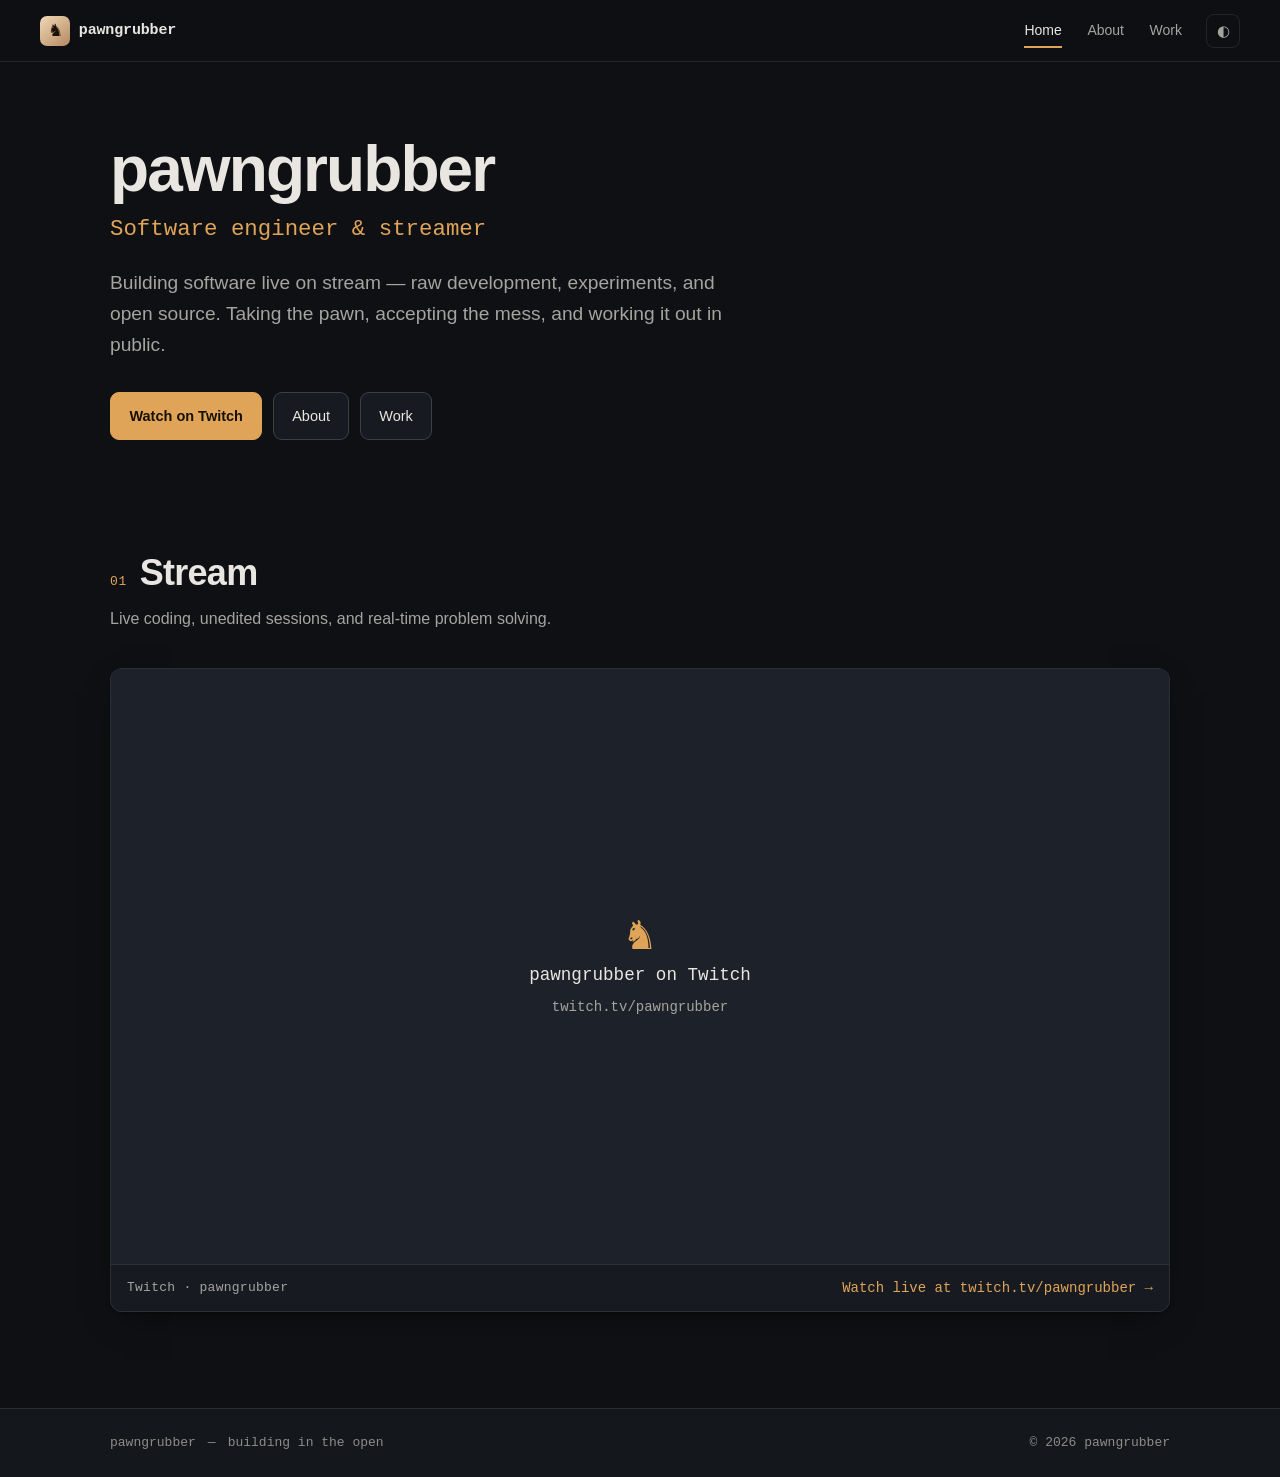
<file: site/index.html>
<!DOCTYPE html>
<html lang="en" data-theme="dark">
<head>
  <meta charset="UTF-8">
  <meta name="viewport" content="width=device-width, initial-scale=1.0">
  <title>pawngrubber — home</title>
  <meta name="description" content="pawngrubber — live stream and projects.">
  <link rel="icon" href="data:image/svg+xml,<svg xmlns=%22http://www.w3.org/2000/svg%22 viewBox=%220 0 100 100%22><text y=%22.9em%22 font-size=%2290%22>♞</text></svg>">
  <script>try{var t=localStorage.getItem('pg-theme');if(t)document.documentElement.setAttribute('data-theme',t);}catch(e){}</script>
  <link rel="stylesheet" href="css/tokens.css">
  <link rel="stylesheet" href="css/base.css">
  <link rel="stylesheet" href="css/home.css">
</head>
<body>
  <header class="site-header">
    <a href="index.html" class="brand">
      <span class="brand-mark" aria-hidden="true">♞</span>
      <span class="brand-text">pawngrubber</span>
    </a>
    <nav class="nav" id="nav">
      <a href="index.html" aria-current="page">Home</a>
      <a href="about.html">About</a>
      <a href="work.html">Work</a>
    </nav>
    <div class="header-actions">
      <button class="icon-btn" id="theme-toggle" type="button" aria-label="Switch to light theme" title="Switch to light">◐</button>
      <button class="icon-btn nav-toggle" id="nav-toggle" type="button" aria-label="Toggle navigation menu" aria-controls="nav" aria-expanded="false"></button>
    </div>
  </header>

  <main>
    <section class="section hero">
      <h1 class="hero-title">pawngrubber</h1>
      <p class="hero-subtitle">Software engineer &amp; streamer</p>
      <p class="hero-lede">Building software live on stream — raw development, experiments, and open source. Taking the pawn, accepting the mess, and working it out in public.</p>
      <div class="cta-row">
        <a class="btn btn-primary" href="https://twitch.tv/pawngrubber" target="_blank" rel="noopener noreferrer">Watch on Twitch</a>
        <a class="btn" href="about.html">About</a>
        <a class="btn" href="work.html">Work</a>
      </div>
    </section>

    <section class="section stream-section">
      <div class="section-head">
        <h2><span class="sec-num">01</span> Stream</h2>
        <p>Live coding, unedited sessions, and real-time problem solving.</p>
      </div>

      <figure class="stream-card">
        <div class="stream-frame">
          <div class="stream-poster" aria-hidden="true">
            <span class="stream-poster-mark">&#9822;</span>
            <span class="stream-poster-title">pawngrubber on Twitch</span>
            <span class="stream-poster-note">twitch.tv/pawngrubber</span>
          </div>
          <iframe
            class="stream-player"
            src="https://player.twitch.tv/?channel=pawngrubber&amp;parent=localhost&amp;parent=pawngrubber.com&amp;parent=www.pawngrubber.com&amp;autoplay=false"
            title="pawngrubber Twitch Stream"
            allowfullscreen>
          </iframe>
        </div>
        <figcaption class="stream-caption">
          <span class="stream-caption-label">Twitch &middot; pawngrubber</span>
          <a href="https://twitch.tv/pawngrubber" target="_blank" rel="noopener noreferrer" class="fallback-link">Watch live at twitch.tv/pawngrubber&nbsp;<span aria-hidden="true">&rarr;</span></a>
        </figcaption>
      </figure>
    </section>
  </main>

  <footer class="site-footer">
    <div class="footer-inner">
      <span>pawngrubber</span>
      <span>—</span>
      <span>building in the open</span>
      <span class="footer-right">© 2026 pawngrubber</span>
    </div>
  </footer>

  <script src="js/site.js"></script>
</body>
</html>
</file>
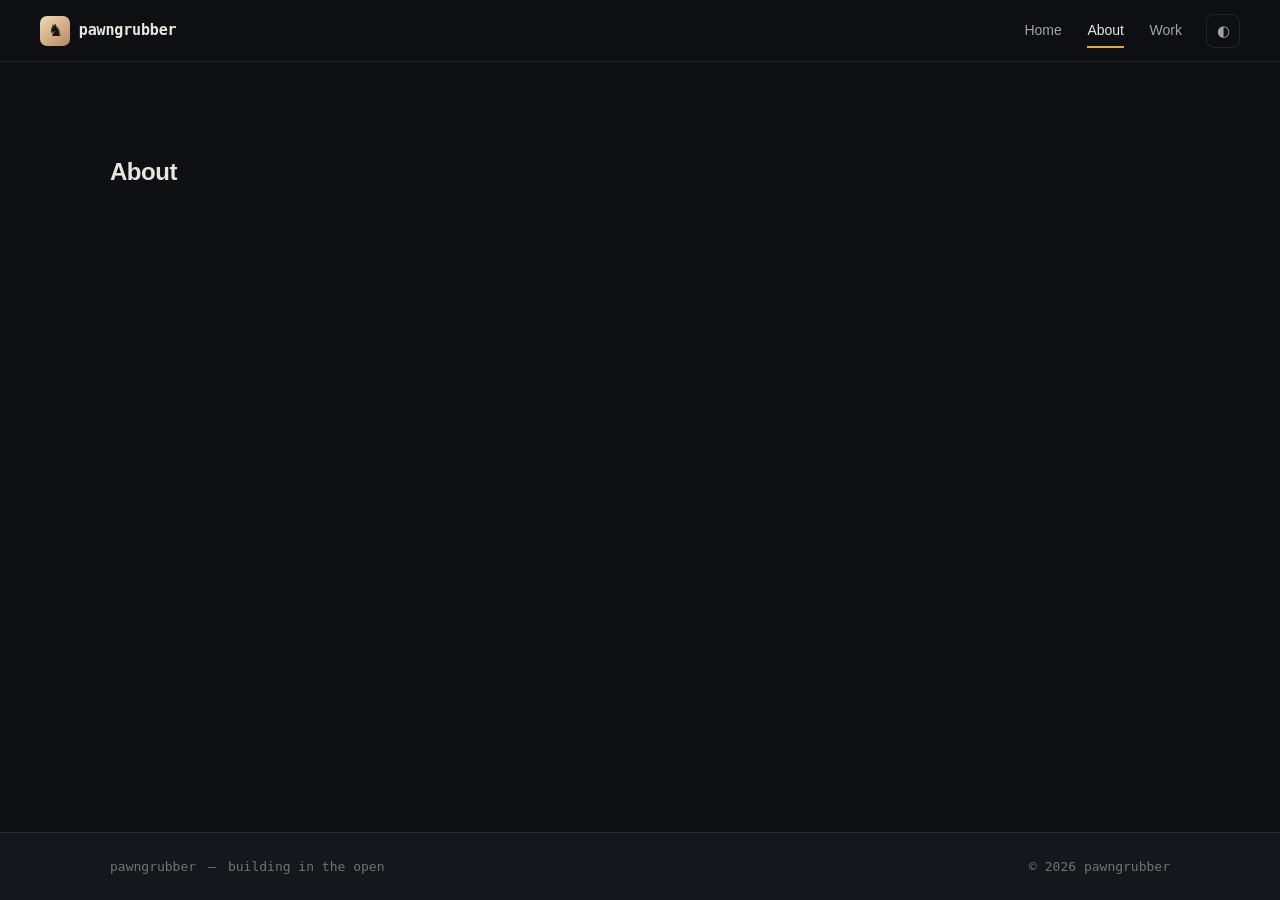
<file: about.html>
<!DOCTYPE html>
<html lang="en" data-theme="dark">
<head>
  <meta charset="UTF-8">
  <meta name="viewport" content="width=device-width, initial-scale=1.0">
  <title>pawngrubber — about</title>
  <meta name="description" content="About pawngrubber — background, tools, and interests.">
  <link rel="icon" href="data:image/svg+xml,<svg xmlns=%22http://www.w3.org/2000/svg%22 viewBox=%220 0 100 100%22><text y=%22.9em%22 font-size=%2290%22>♞</text></svg>">
  <script>try{var t=localStorage.getItem('pg-theme');if(t)document.documentElement.setAttribute('data-theme',t);}catch(e){}</script>
  <link rel="stylesheet" href="css/tokens.css">
  <link rel="stylesheet" href="css/base.css">
  <link rel="stylesheet" href="css/about.css">
</head>
<body>
  <header class="site-header">
    <a href="index.html" class="brand">
      <span class="brand-mark" aria-hidden="true">♞</span>
      <span class="brand-text">pawngrubber</span>
    </a>
    <nav class="nav" id="nav">
      <a href="index.html">Home</a>
      <a href="about.html" aria-current="page">About</a>
      <a href="work.html">Work</a>
    </nav>
    <div class="header-actions">
      <button class="icon-btn" id="theme-toggle" type="button" aria-label="Switch to light theme" title="Switch to light">◐</button>
      <button class="icon-btn nav-toggle" id="nav-toggle" type="button" aria-label="Toggle navigation menu" aria-expanded="false">
        <span></span><span></span><span></span>
      </button>
    </div>
  </header>

  <main>
    <section class="section">
      <h1>About</h1>
    </section>
  </main>

  <footer class="site-footer">
    <div class="footer-inner">
      <span>pawngrubber</span>
      <span>—</span>
      <span>building in the open</span>
      <span class="footer-right">© 2026 pawngrubber</span>
    </div>
  </footer>

  <script src="js/site.js"></script>
</body>
</html>
</file>
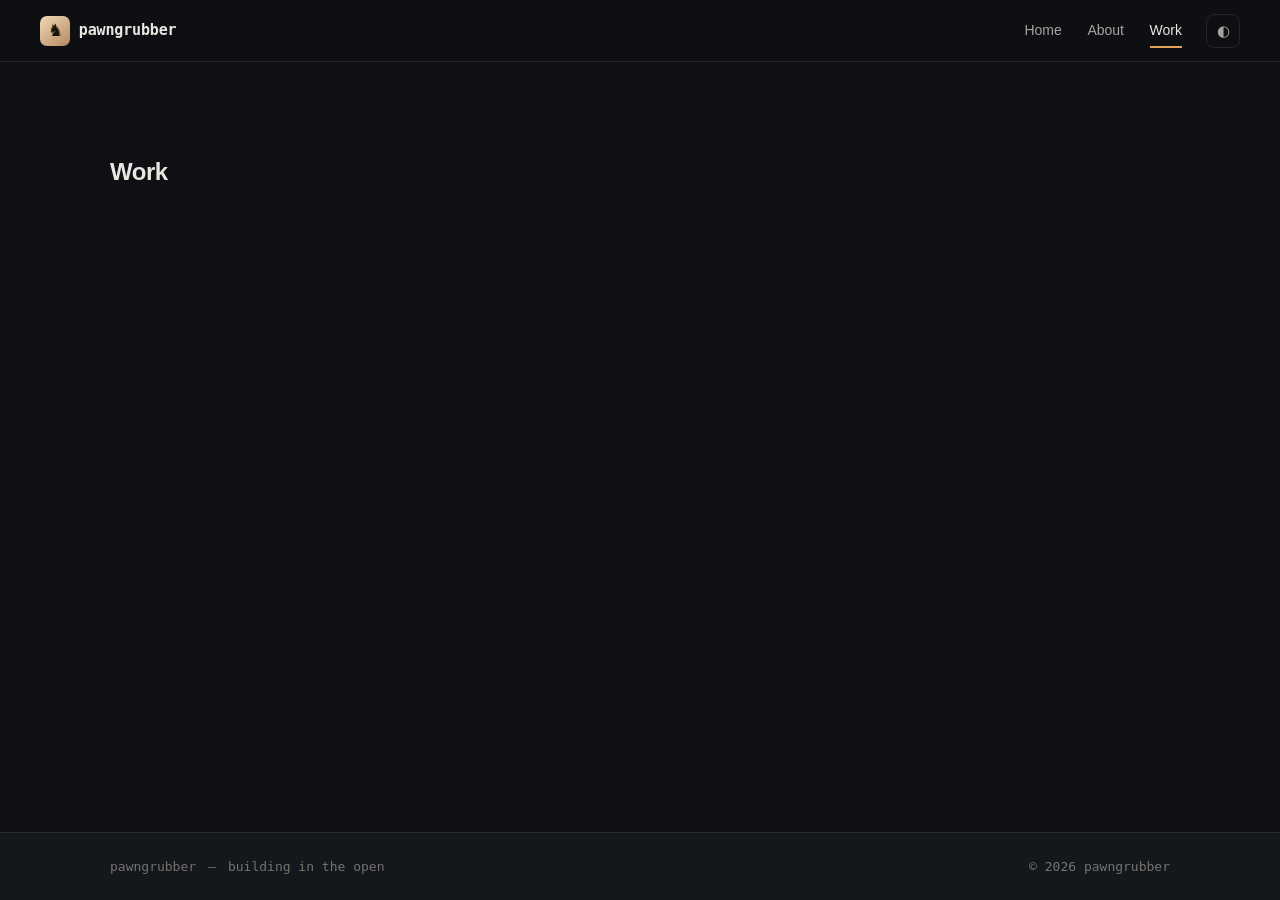
<file: work.html>
<!DOCTYPE html>
<html lang="en" data-theme="dark">
<head>
  <meta charset="UTF-8">
  <meta name="viewport" content="width=device-width, initial-scale=1.0">
  <title>pawngrubber — work</title>
  <meta name="description" content="Projects and experiments by pawngrubber.">
  <link rel="icon" href="data:image/svg+xml,<svg xmlns=%22http://www.w3.org/2000/svg%22 viewBox=%220 0 100 100%22><text y=%22.9em%22 font-size=%2290%22>♞</text></svg>">
  <script>try{var t=localStorage.getItem('pg-theme');if(t)document.documentElement.setAttribute('data-theme',t);}catch(e){}</script>
  <link rel="stylesheet" href="css/tokens.css">
  <link rel="stylesheet" href="css/base.css">
  <link rel="stylesheet" href="css/work.css">
</head>
<body>
  <header class="site-header">
    <a href="index.html" class="brand">
      <span class="brand-mark" aria-hidden="true">♞</span>
      <span class="brand-text">pawngrubber</span>
    </a>
    <nav class="nav" id="nav">
      <a href="index.html">Home</a>
      <a href="about.html">About</a>
      <a href="work.html" aria-current="page">Work</a>
    </nav>
    <div class="header-actions">
      <button class="icon-btn" id="theme-toggle" type="button" aria-label="Switch to light theme" title="Switch to light">◐</button>
      <button class="icon-btn nav-toggle" id="nav-toggle" type="button" aria-label="Toggle navigation menu" aria-expanded="false">
        <span></span><span></span><span></span>
      </button>
    </div>
  </header>

  <main>
    <section class="section">
      <h1>Work</h1>
    </section>
  </main>

  <footer class="site-footer">
    <div class="footer-inner">
      <span>pawngrubber</span>
      <span>—</span>
      <span>building in the open</span>
      <span class="footer-right">© 2026 pawngrubber</span>
    </div>
  </footer>

  <script src="js/site.js"></script>
</body>
</html>
</file>
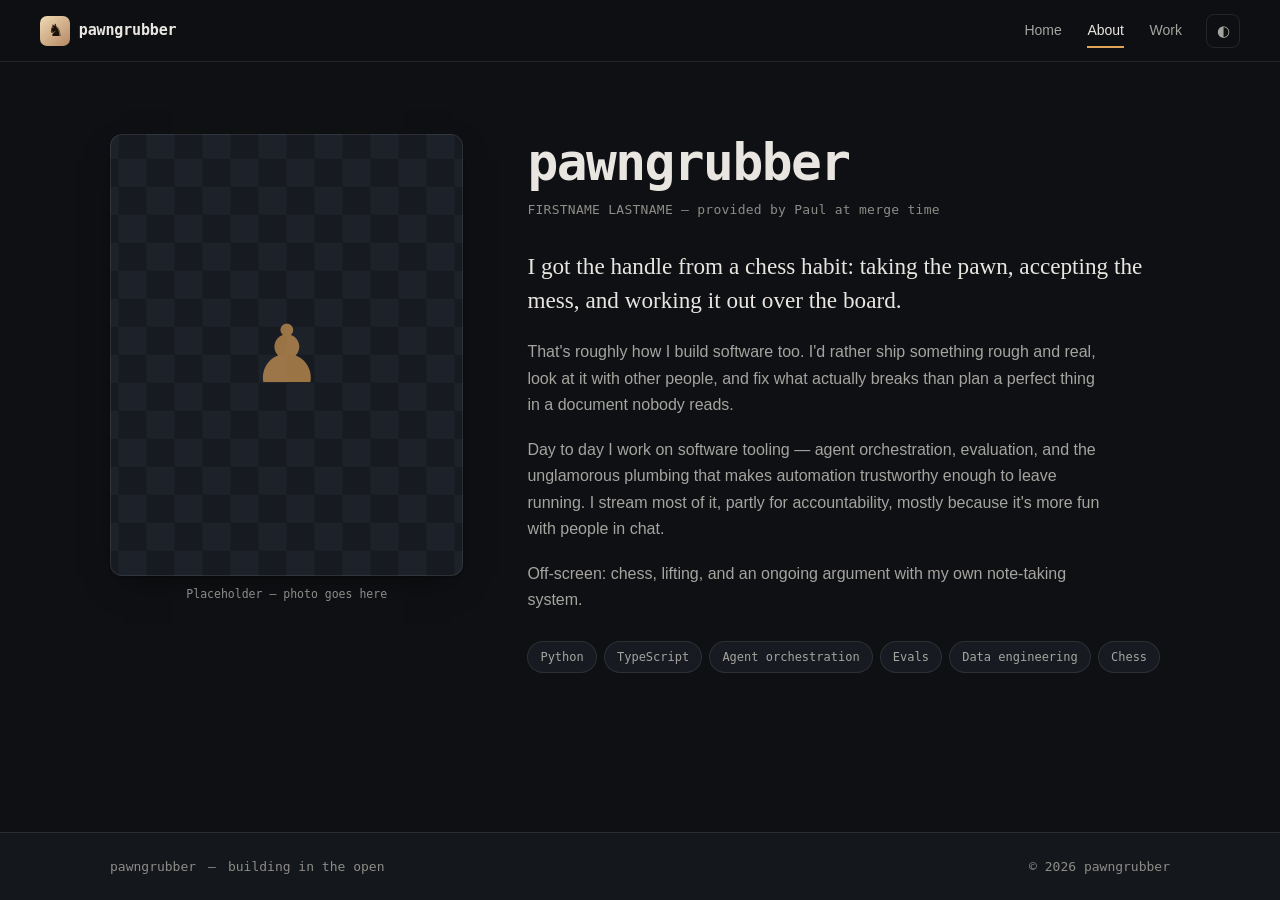
<file: site/about.html>
<!DOCTYPE html>
<html lang="en" data-theme="dark">
<head>
  <meta charset="UTF-8">
  <meta name="viewport" content="width=device-width, initial-scale=1.0">
  <title>pawngrubber — about</title>
  <meta name="description" content="About pawngrubber — background, tools, and interests.">
  <link rel="icon" href="data:image/svg+xml,<svg xmlns=%22http://www.w3.org/2000/svg%22 viewBox=%220 0 100 100%22><text y=%22.9em%22 font-size=%2290%22>♞</text></svg>">
  <script>try{var t=localStorage.getItem('pg-theme');if(t)document.documentElement.setAttribute('data-theme',t);}catch(e){}</script>
  <link rel="stylesheet" href="css/tokens.css">
  <link rel="stylesheet" href="css/base.css">
  <link rel="stylesheet" href="css/about.css">
</head>
<body>
  <header class="site-header">
    <a href="index.html" class="brand">
      <span class="brand-mark" aria-hidden="true">♞</span>
      <span class="brand-text">pawngrubber</span>
    </a>
    <nav class="nav" id="nav">
      <a href="index.html">Home</a>
      <a href="about.html" aria-current="page">About</a>
      <a href="work.html">Work</a>
    </nav>
    <div class="header-actions">
      <button class="icon-btn" id="theme-toggle" type="button" aria-label="Switch to light theme" title="Switch to light">◐</button>
      <button class="icon-btn nav-toggle" id="nav-toggle" type="button" aria-label="Toggle navigation menu" aria-controls="nav" aria-expanded="false"></button>
    </div>
  </header>

  <main>
    <section class="section section-about">
      <div class="about-grid">
        <div class="about-copy">
          <div class="name-block">
            <h1 class="handle">pawngrubber</h1>
            <!-- Merge-time swap point: replace text inside span with real name -->
            <span class="real-name" data-placeholder="true">FIRSTNAME LASTNAME — provided by Paul at merge time</span>
          </div>

          <p class="big">I got the handle from a chess habit: taking the pawn, accepting the mess, and working it out over the board.</p>
          <p>That's roughly how I build software too. I'd rather ship something rough and real, look at it with other people, and fix what actually breaks than plan a perfect thing in a document nobody reads.</p>
          <p>Day to day I work on software tooling — agent orchestration, evaluation, and the unglamorous plumbing that makes automation trustworthy enough to leave running. I stream most of it, partly for accountability, mostly because it's more fun with people in chat.</p>
          <p>Off-screen: chess, lifting, and an ongoing argument with my own note-taking system.</p>

          <!-- [html-validate-disable-next no-redundant-role -- Safari/VoiceOver drops list semantics with list-style:none] -->
          <ul class="chip-row" role="list">
            <li>Python</li>
            <li>TypeScript</li>
            <li>Agent orchestration</li>
            <li>Evals</li>
            <li>Data engineering</li>
            <li>Chess</li>
          </ul>
        </div>
        <figure class="about-portrait">
          <div class="portrait-frame">
            <span class="portrait-glyph" aria-hidden="true">♟</span>
          </div>
          <figcaption class="portrait-caption">Placeholder — photo goes here</figcaption>
        </figure>
      </div>
    </section>
  </main>

  <footer class="site-footer">
    <div class="footer-inner">
      <span>pawngrubber</span>
      <span>—</span>
      <span>building in the open</span>
      <span class="footer-right">© 2026 pawngrubber</span>
    </div>
  </footer>

  <script src="js/site.js"></script>
</body>
</html>
</file>
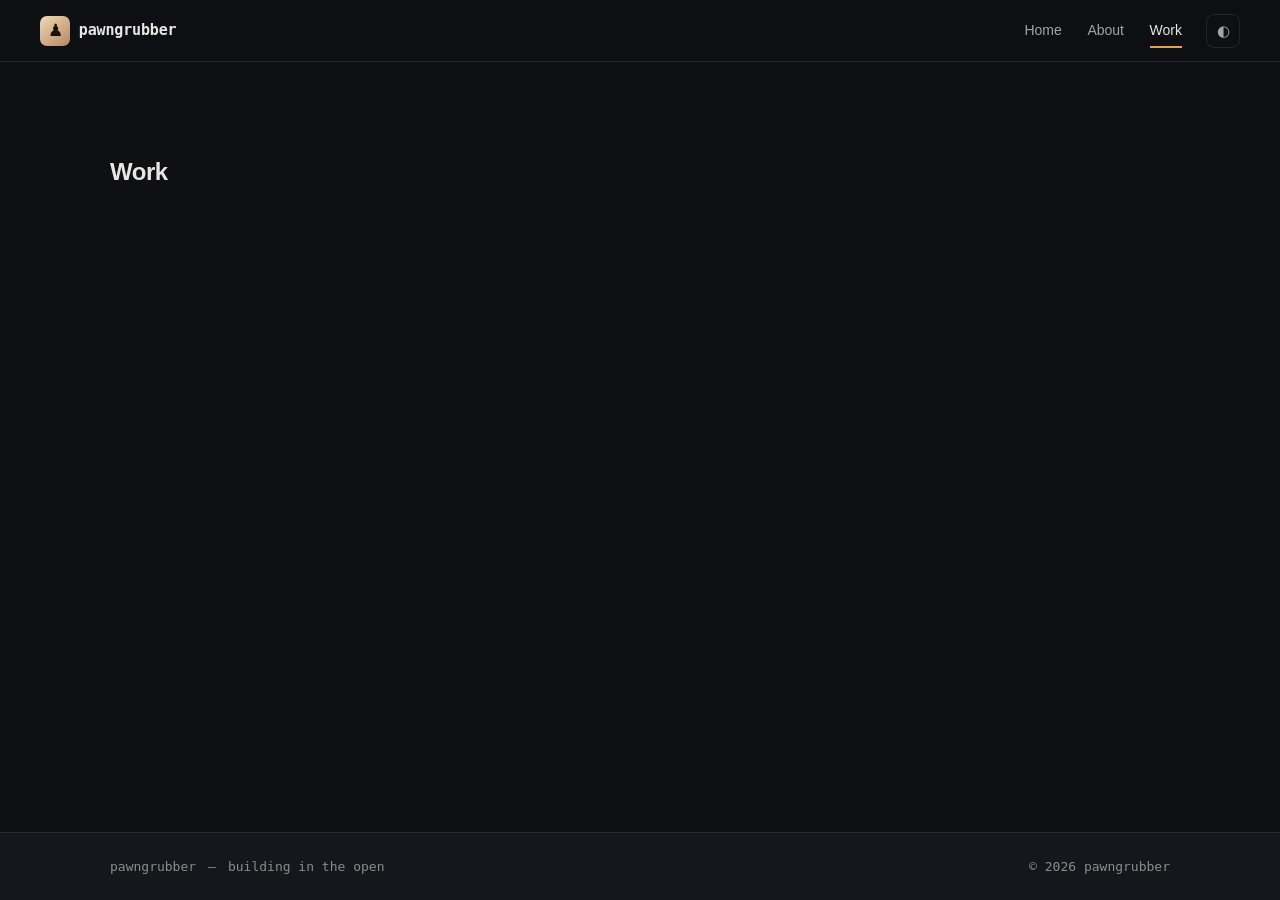
<file: site/work.html>
<!DOCTYPE html>
<html lang="en" data-theme="dark">
<head>
  <meta charset="UTF-8">
  <meta name="viewport" content="width=device-width, initial-scale=1.0">
  <title>pawngrubber — work</title>
  <meta name="description" content="Projects and experiments by pawngrubber.">
  <link rel="icon" href="data:image/svg+xml,<svg xmlns=%22http://www.w3.org/2000/svg%22 viewBox=%220 0 64 64%22><rect width=%2264%22 height=%2264%22 rx=%2214%22 fill=%22%23f0d9b5%22/><path fill=%22%231a1206%22 d=%22M32 10a9.5 9.5 0 1 1 0 19 9.5 9.5 0 0 1 0-19ZM23.75 28h16.5a2.25 2.25 0 0 1 0 4.5H23.75a2.25 2.25 0 0 1 0-4.5ZM26 32.5h12c0 6.5 4 10.5 6 14.5H20c2-4 6-8 6-14.5ZM18 46h28a4 4 0 0 1 0 8H18a4 4 0 0 1 0-8Z%22/></svg>">
  <script>try{var t=localStorage.getItem('pg-theme');if(t)document.documentElement.setAttribute('data-theme',t);}catch(e){}</script>
  <link rel="stylesheet" href="css/tokens.css">
  <link rel="stylesheet" href="css/base.css">
  <link rel="stylesheet" href="css/work.css">
</head>
<body>
  <header class="site-header">
    <a href="index.html" class="brand">
      <span class="brand-mark" aria-hidden="true">♟</span>
      <span class="brand-text">pawngrubber</span>
    </a>
    <nav class="nav" id="nav">
      <a href="index.html">Home</a>
      <a href="about.html">About</a>
      <a href="work.html" aria-current="page">Work</a>
    </nav>
    <div class="header-actions">
      <button class="icon-btn" id="theme-toggle" type="button" aria-label="Switch to light theme" title="Switch to light">◐</button>
      <button class="icon-btn nav-toggle" id="nav-toggle" type="button" aria-label="Toggle navigation menu" aria-controls="nav" aria-expanded="false"></button>
    </div>
  </header>

  <main>
    <section class="section">
      <h1>Work</h1>
    </section>
  </main>

  <footer class="site-footer">
    <div class="footer-inner">
      <span>pawngrubber</span>
      <span>—</span>
      <span>building in the open</span>
      <span class="footer-right">© 2026 pawngrubber</span>
    </div>
  </footer>

  <script src="js/site.js"></script>
</body>
</html>
</file>
<file: site/css/tokens.css>
/* ==========================================================================
   pawngrubber.com — design tokens
   ========================================================================== */

:root {
  /* board-derived accent family */
  --board-light: #f0d9b5;
  --board-dark:  #b58863;
  --accent:      #e0a458;
  --accent-soft: rgba(224, 164, 88, .14);
  --on-accent:   #171004;
  --live:        #ff4d4d;
  --twitch:      #9146ff;

  --bg:          #0e1013;
  --bg-2:        #14171c;
  --surface:     #171b21;
  --surface-2:   #1d222a;
  --line:        rgba(255, 255, 255, .09);
  --line-strong: rgba(255, 255, 255, .16);
  --text:        #e9e6e1;
  --text-2:      #a5a49f;
  --text-3:      #8d8c87;

  --mono: ui-monospace, "SF Mono", "JetBrains Mono", Menlo, Consolas, monospace;
  --sans: "Inter", -apple-system, BlinkMacSystemFont, "Segoe UI", Roboto, Helvetica, Arial, sans-serif;
  --serif: "Iowan Old Style", "Palatino Linotype", Palatino, Georgia, serif;

  --maxw: 1140px;
  --r: 12px;
  --shadow: 0 1px 2px rgba(0,0,0,.3), 0 12px 32px -12px rgba(0,0,0,.55);
  --header-h: 62px;
}

html[data-theme="light"] {
  --bg:          #faf7f2;
  --bg-2:        #f2ede4;
  --surface:     #ffffff;
  --surface-2:   #f6f1e9;
  --line:        rgba(24, 20, 14, .12);
  --line-strong: rgba(24, 20, 14, .22);
  --text:        #1b1815;
  --text-2:      #5d564d;
  --text-3:      #6f675d;
  --accent:      #9f6626;
  --accent-soft: rgba(159, 102, 38, .12);
  --on-accent:   #ffffff;
  --shadow: 0 1px 2px rgba(60,45,25,.06), 0 12px 28px -14px rgba(60,45,25,.22);
}
</file>
<file: site/css/base.css>
/* ==========================================================================
   pawngrubber.com — base design system & shell styles
   (Design tokens moved to css/tokens.css)
   ========================================================================== */

* { box-sizing: border-box; }

html { scroll-behavior: smooth; scroll-padding-top: 90px; }

body {
  margin: 0;
  background: var(--bg);
  color: var(--text);
  font-family: var(--sans);
  font-size: 16px;
  line-height: 1.6;
  -webkit-font-smoothing: antialiased;
  min-height: 100vh;
  display: flex;
  flex-direction: column;
}

main {
  flex: 1;
}

a { color: inherit; text-decoration: none; }
h1, h2, h3 { margin: 0; line-height: 1.15; letter-spacing: -.02em; font-weight: 600; }
p { margin: 0; }

::selection { background: var(--accent); color: var(--on-accent); }

:focus-visible { outline: 2px solid var(--accent); outline-offset: 3px; border-radius: 4px; }

/* ---------- header ------------------------------------------------------ */
.site-header {
  position: sticky; top: 0; z-index: 50;
  display: flex; align-items: center; gap: 1.5rem;
  height: var(--header-h);
  padding: 0 clamp(1rem, 4vw, 2.5rem);
  background: color-mix(in srgb, var(--bg) 82%, transparent);
  backdrop-filter: blur(14px) saturate(140%);
  border-bottom: 1px solid var(--line);
}

.brand { display: inline-flex; align-items: center; gap: .55rem; margin-right: auto; }
.brand-mark {
  display: grid; place-items: center;
  width: 30px; height: 30px; border-radius: 7px;
  background: linear-gradient(140deg, var(--board-light), var(--board-dark));
  color: #1a1206; font-size: 17px; line-height: 1;
}
.brand-mark.small { width: 24px; height: 24px; font-size: 14px; }
.brand-text { font: 600 15px/1 var(--mono); letter-spacing: -.01em; }

.nav { display: flex; gap: 1.6rem; }
.nav a {
  font-size: 14px; color: var(--text-2);
  padding: .25rem 0; position: relative; transition: color .15s;
}
.nav a::after {
  content: ""; position: absolute; left: 0; right: 100%; bottom: -2px;
  height: 1.5px; background: var(--accent); transition: right .22s ease;
}
.nav a:hover { color: var(--text); }
.nav a:hover::after { right: 0; }
.nav a[aria-current="page"] { color: var(--text); font-weight: 500; }
.nav a[aria-current="page"]::after { right: 0; }

.header-actions { display: flex; align-items: center; gap: .5rem; }
.icon-btn {
  display: grid; place-items: center;
  width: 34px; height: 34px; padding: 0;
  border: 1px solid var(--line); border-radius: 8px;
  background: transparent; color: var(--text-2);
  font-size: 15px; cursor: pointer; transition: .15s;
}
.icon-btn:hover { border-color: var(--line-strong); color: var(--text); }
.nav-toggle {
  display: none;
  background: transparent;
  background-image:
    linear-gradient(currentColor, currentColor),
    linear-gradient(currentColor, currentColor),
    linear-gradient(currentColor, currentColor);
  background-position: center 11px, center 16px, center 21px;
  background-size: 15px 1.5px;
  background-repeat: no-repeat;
}

/* ---------- buttons & tags --------------------------------------------- */
.cta-row { display: flex; flex-wrap: wrap; gap: .65rem; margin-top: 2rem; }
.btn {
  display: inline-flex; align-items: center; gap: .5rem;
  padding: .7rem 1.15rem;
  border: 1px solid var(--line-strong); border-radius: 9px;
  background: var(--surface); color: var(--text);
  font-size: 14.5px; font-weight: 500;
  transition: .16s ease;
}
.btn:hover { transform: translateY(-1px); border-color: var(--text-3); }
.btn-glyph { font-size: 12px; opacity: .8; }
.btn-primary {
  background: var(--accent); border-color: var(--accent); color: var(--on-accent); font-weight: 600;
}
.btn-primary:hover { filter: brightness(1.08); }
.btn-ghost { background: transparent; color: var(--text-2); }

.tag-row { display: flex; flex-wrap: wrap; gap: .4rem; margin-top: .7rem; }
.tag {
  padding: .22rem .55rem; border-radius: 5px;
  background: var(--surface-2); border: 1px solid var(--line);
  font: 500 11.5px/1.5 var(--mono); color: var(--text-2);
}

/* ---------- sections ---------------------------------------------------- */
.section {
  max-width: var(--maxw); margin: 0 auto;
  padding: clamp(3.5rem, 8vw, 6rem) clamp(1rem, 4vw, 2.5rem);
}
.section-head { margin-bottom: 2.25rem; }
.section-head h2 {
  display: flex; align-items: baseline; gap: .8rem;
  font-size: clamp(1.6rem, 3.4vw, 2.25rem);
}
.sec-num {
  font: 500 13px/1 var(--mono); color: var(--accent);
  letter-spacing: .05em;
}
.section-head p { margin-top: .8rem; max-width: 58ch; color: var(--text-2); }

/* ---------- footer ------------------------------------------------------ */
.site-footer { border-top: 1px solid var(--line); background: var(--bg-2); }
.footer-inner {
  max-width: var(--maxw); margin: 0 auto;
  padding: 1.5rem clamp(1rem, 4vw, 2.5rem);
  display: flex; align-items: center; gap: .75rem;
  font: 400 13px/1.5 var(--mono); color: var(--text-3);
}
.footer-right { margin-left: auto; }

/* ==========================================================================
   Responsive
   ========================================================================== */
@media (max-width: 680px) {
  html { scroll-padding-top: 70px; }

  .nav {
    position: fixed; inset: var(--header-h) 0 auto 0;
    flex-direction: column; gap: 0;
    padding: .5rem clamp(1rem, 4vw, 2.5rem) 1rem;
    background: var(--bg); border-bottom: 1px solid var(--line);
    transform: translateY(-130%);
    visibility: hidden; pointer-events: none;
    transition: transform .25s ease, visibility .25s;
    box-shadow: var(--shadow);
  }
  .nav.is-open { transform: translateY(0); visibility: visible; pointer-events: auto; }
  .nav a { padding: .75rem 0; border-bottom: 1px solid var(--line); font-size: 15px; }
  .nav a:last-child { border-bottom: 0; }
  .nav-toggle { display: block; }

  .footer-inner { flex-wrap: wrap; font-size: 12px; }
  .footer-right { margin-left: 0; width: 100%; }
}
</file>
<file: site/css/home.css>
/* css/home.css - owned by home ticket (#3) */

/* Hero Section */
.hero {
  padding-top: clamp(2.5rem, 6vw, 4.5rem);
  padding-bottom: clamp(2.5rem, 5vw, 4rem);
}

.hero-title {
  font-size: clamp(2.5rem, 6vw, 4rem);
  font-weight: 700;
  letter-spacing: -.03em;
  color: var(--text);
  line-height: 1.1;
}

.hero-subtitle {
  font-size: clamp(1.1rem, 2.2vw, 1.4rem);
  color: var(--accent);
  font-weight: 500;
  margin-top: 0.5rem;
  font-family: var(--mono);
}

.hero-lede {
  font-size: clamp(1.05rem, 2vw, 1.2rem);
  color: var(--text-2);
  max-width: 60ch;
  margin-top: 1.25rem;
  line-height: 1.6;
}

/* Stream Section & Responsive 16:9 Embed */
.stream-section {
  padding-top: clamp(1.5rem, 4vw, 3rem);
}

/* The frame and its caption are one card, so the section reads as a deliberate
   object whether or not Twitch's cross-origin player paints anything. Nothing
   here is conditional: no state is detected and no state is announced. */
.stream-card {
  margin: 0;
  background: var(--surface);
  border: 1px solid var(--line);
  border-radius: var(--r);
  box-shadow: var(--shadow);
  overflow: hidden;
}

.stream-frame {
  position: relative;
  width: 100%;
  aspect-ratio: 16 / 9;
  background: var(--surface-2);
}

/* Resting poster. It sits *behind* the player and is only ever seen when the
   iframe paints nothing — a blocker, a proxy, or a parent= mismatch. It is
   decorative and aria-hidden: we cannot know the player failed, so we must not
   claim it did. The always-present caption below carries the real route out. */
.stream-poster {
  position: absolute;
  inset: 0;
  z-index: 0;
  display: flex;
  flex-direction: column;
  align-items: center;
  justify-content: center;
  gap: 0.4rem;
  padding: 1rem;
  text-align: center;
  background: var(--surface-2);
}

.stream-poster-mark {
  font-size: clamp(1.75rem, 5vw, 2.5rem);
  line-height: 1;
  color: var(--accent);
}

.stream-poster-title {
  font-family: var(--mono);
  font-size: clamp(0.95rem, 2.2vw, 1.1rem);
  color: var(--text);
}

.stream-poster-note {
  font-family: var(--mono);
  font-size: clamp(0.75rem, 1.8vw, 0.875rem);
  color: var(--text-2);
}

/* Deliberately no background on the player: a background set here would paint
   in the parent document even when the frame is empty, hiding the poster in
   exactly the case it exists for. Twitch's own document supplies the opaque
   backdrop when it loads, which is what covers the poster. */
.stream-player {
  position: absolute;
  inset: 0;
  z-index: 1;
  width: 100%;
  height: 100%;
  border: 0;
}

/* Caption bar — always rendered, never dependent on the iframe. */
.stream-caption {
  display: flex;
  flex-wrap: wrap;
  align-items: center;
  justify-content: space-between;
  gap: 0.4rem 1.25rem;
  padding: 0.75rem 1rem;
  border-top: 1px solid var(--line);
  background: var(--surface);
}

.stream-caption-label {
  font-family: var(--mono);
  font-size: 0.8125rem;
  letter-spacing: 0.02em;
  color: var(--text-2);
}

.fallback-link {
  display: inline-block;
  font-size: 0.875rem;
  font-family: var(--mono);
  color: var(--accent);
  transition: color 0.15s ease;
}

.fallback-link:hover {
  color: var(--text);
}
</file>
<file: css/tokens.css>
/* ==========================================================================
   pawngrubber.com — design tokens
   ========================================================================== */

:root {
  /* board-derived accent family */
  --board-light: #f0d9b5;
  --board-dark:  #b58863;
  --accent:      #e0a458;
  --accent-soft: rgba(224, 164, 88, .14);
  --live:        #ff4d4d;
  --twitch:      #9146ff;

  --bg:          #0e1013;
  --bg-2:        #14171c;
  --surface:     #171b21;
  --surface-2:   #1d222a;
  --line:        rgba(255, 255, 255, .09);
  --line-strong: rgba(255, 255, 255, .16);
  --text:        #e9e6e1;
  --text-2:      #a5a49f;
  --text-3:      #74736f;

  --mono: ui-monospace, "SF Mono", "JetBrains Mono", Menlo, Consolas, monospace;
  --sans: "Inter", -apple-system, BlinkMacSystemFont, "Segoe UI", Roboto, Helvetica, Arial, sans-serif;
  --serif: "Iowan Old Style", "Palatino Linotype", Palatino, Georgia, serif;

  --maxw: 1140px;
  --r: 12px;
  --shadow: 0 1px 2px rgba(0,0,0,.3), 0 12px 32px -12px rgba(0,0,0,.55);
}

html[data-theme="light"] {
  --bg:          #faf7f2;
  --bg-2:        #f2ede4;
  --surface:     #ffffff;
  --surface-2:   #f6f1e9;
  --line:        rgba(24, 20, 14, .12);
  --line-strong: rgba(24, 20, 14, .22);
  --text:        #1b1815;
  --text-2:      #5d564d;
  --text-3:      #8a8177;
  --accent:      #a86d2a;
  --accent-soft: rgba(168, 109, 42, .12);
  --shadow: 0 1px 2px rgba(60,45,25,.06), 0 12px 28px -14px rgba(60,45,25,.22);
}
</file>
<file: css/base.css>
/* ==========================================================================
   pawngrubber.com — base design system & shell styles
   (Design tokens moved to css/tokens.css)
   ========================================================================== */

* { box-sizing: border-box; }

html { scroll-behavior: smooth; scroll-padding-top: 90px; }

body {
  margin: 0;
  background: var(--bg);
  color: var(--text);
  font-family: var(--sans);
  font-size: 16px;
  line-height: 1.6;
  -webkit-font-smoothing: antialiased;
  overflow-x: hidden;
  min-height: 100vh;
  display: flex;
  flex-direction: column;
}

main {
  flex: 1;
}

a { color: inherit; text-decoration: none; }
h1, h2, h3 { margin: 0; line-height: 1.15; letter-spacing: -.02em; font-weight: 600; }
p { margin: 0; }

::selection { background: var(--accent); color: #14100a; }

:focus-visible { outline: 2px solid var(--accent); outline-offset: 3px; border-radius: 4px; }

/* ---------- header ------------------------------------------------------ */
.site-header {
  position: sticky; top: 0; z-index: 50;
  display: flex; align-items: center; gap: 1.5rem;
  padding: .85rem clamp(1rem, 4vw, 2.5rem);
  background: color-mix(in srgb, var(--bg) 82%, transparent);
  backdrop-filter: blur(14px) saturate(140%);
  border-bottom: 1px solid var(--line);
}

.brand { display: inline-flex; align-items: center; gap: .55rem; margin-right: auto; }
.brand-mark {
  display: grid; place-items: center;
  width: 30px; height: 30px; border-radius: 7px;
  background: linear-gradient(140deg, var(--board-light), var(--board-dark));
  color: #1a1206; font-size: 17px; line-height: 1;
}
.brand-mark.small { width: 24px; height: 24px; font-size: 14px; }
.brand-text { font: 600 15px/1 var(--mono); letter-spacing: -.01em; }

.nav { display: flex; gap: 1.6rem; }
.nav a {
  font-size: 14px; color: var(--text-2);
  padding: .25rem 0; position: relative; transition: color .15s;
}
.nav a::after {
  content: ""; position: absolute; left: 0; right: 100%; bottom: -2px;
  height: 1.5px; background: var(--accent); transition: right .22s ease;
}
.nav a:hover { color: var(--text); }
.nav a:hover::after { right: 0; }
.nav a[aria-current="page"] { color: var(--text); font-weight: 500; }
.nav a[aria-current="page"]::after { right: 0; }

.header-actions { display: flex; align-items: center; gap: .5rem; }
.icon-btn {
  display: grid; place-items: center;
  width: 34px; height: 34px; padding: 0;
  border: 1px solid var(--line); border-radius: 8px;
  background: transparent; color: var(--text-2);
  font-size: 15px; cursor: pointer; transition: .15s;
}
.icon-btn:hover { border-color: var(--line-strong); color: var(--text); }
.nav-toggle { display: none; flex-direction: column; gap: 4px; justify-content: center; align-items: center; }
.nav-toggle span { display: block; width: 15px; height: 1.5px; background: currentColor; }

/* ---------- buttons & tags --------------------------------------------- */
.cta-row { display: flex; flex-wrap: wrap; gap: .65rem; margin-top: 2rem; }
.btn {
  display: inline-flex; align-items: center; gap: .5rem;
  padding: .7rem 1.15rem;
  border: 1px solid var(--line-strong); border-radius: 9px;
  background: var(--surface); color: var(--text);
  font-size: 14.5px; font-weight: 500;
  transition: .16s ease;
}
.btn:hover { transform: translateY(-1px); border-color: var(--text-3); }
.btn-glyph { font-size: 12px; opacity: .8; }
.btn-primary {
  background: var(--accent); border-color: var(--accent); color: #171004; font-weight: 600;
}
.btn-primary:hover { filter: brightness(1.08); }
.btn-ghost { background: transparent; color: var(--text-2); }

.tag-row { display: flex; flex-wrap: wrap; gap: .4rem; margin-top: .7rem; }
.tag {
  padding: .22rem .55rem; border-radius: 5px;
  background: var(--surface-2); border: 1px solid var(--line);
  font: 500 11.5px/1.5 var(--mono); color: var(--text-2);
}

/* ---------- sections ---------------------------------------------------- */
.section {
  max-width: var(--maxw); margin: 0 auto;
  padding: clamp(3.5rem, 8vw, 6rem) clamp(1rem, 4vw, 2.5rem);
}
.section-head { margin-bottom: 2.25rem; }
.section-head h2 {
  display: flex; align-items: baseline; gap: .8rem;
  font-size: clamp(1.6rem, 3.4vw, 2.25rem);
}
.sec-num {
  font: 500 13px/1 var(--mono); color: var(--accent);
  letter-spacing: .05em;
}
.section-head p { margin-top: .8rem; max-width: 58ch; color: var(--text-2); }

/* ---------- footer ------------------------------------------------------ */
.site-footer { border-top: 1px solid var(--line); background: var(--bg-2); }
.footer-inner {
  max-width: var(--maxw); margin: 0 auto;
  padding: 1.5rem clamp(1rem, 4vw, 2.5rem);
  display: flex; align-items: center; gap: .75rem;
  font: 400 13px/1.5 var(--mono); color: var(--text-3);
}
.footer-right { margin-left: auto; }

/* ==========================================================================
   Responsive
   ========================================================================== */
@media (max-width: 680px) {
  html { scroll-padding-top: 70px; }

  .nav {
    position: fixed; inset: 56px 0 auto 0;
    flex-direction: column; gap: 0;
    padding: .5rem clamp(1rem, 4vw, 2.5rem) 1rem;
    background: var(--bg); border-bottom: 1px solid var(--line);
    transform: translateY(-130%);
    visibility: hidden; pointer-events: none;
    transition: transform .25s ease, visibility .25s;
    box-shadow: var(--shadow);
  }
  .nav.is-open { transform: translateY(0); visibility: visible; pointer-events: auto; }
  .nav a { padding: .75rem 0; border-bottom: 1px solid var(--line); font-size: 15px; }
  .nav a:last-child { border-bottom: 0; }
  .nav-toggle { display: flex; }

  .footer-inner { flex-wrap: wrap; font-size: 12px; }
  .footer-right { margin-left: 0; width: 100%; }
}
</file>
<file: css/about.css>
/* css/about.css - owned by about ticket (#4) */
</file>
<file: css/work.css>
/* css/work.css - owned by work ticket (#5) */
</file>
<file: site/css/about.css>
/* css/about.css - owned by about ticket (#4) */

.section-about {
  padding-top: clamp(2.5rem, 6vw, 4.5rem);
}

.about-grid {
  display: grid;
  grid-template-columns: minmax(0, 0.55fr) minmax(0, 1fr);
  gap: clamp(2rem, 5vw, 4rem);
  align-items: start;
}

/* The identity copy is first in source order so the <h1> leads for screen
   readers and for a no-CSS render; the portrait is moved back into the left
   column visually. */
.about-portrait {
  order: -1;
  margin: 0;
  position: sticky;
  top: calc(var(--header-h) + 2rem);
}

.portrait-frame {
  aspect-ratio: 4 / 5;
  border-radius: var(--r);
  border: 1px solid var(--line);
  background:
    repeating-conic-gradient(var(--surface-2) 0% 25%, var(--surface) 0% 50%) 50% / 56px 56px;
  display: grid;
  place-items: center;
  box-shadow: var(--shadow);
}

.portrait-glyph {
  font-size: clamp(3rem, 7vw, 5rem);
  color: var(--accent);
  opacity: 0.65;
  user-select: none;
}

.portrait-caption {
  margin-top: 0.65rem;
  font: 400 11.5px/1.4 var(--mono);
  color: var(--text-3);
  text-align: center;
}

.name-block {
  margin-bottom: 1.75rem;
}

.handle {
  font: 700 clamp(2.2rem, 4.5vw, 3.2rem)/1.1 var(--mono);
  color: var(--text);
  letter-spacing: -0.03em;
}

.real-name {
  display: block;
  margin-top: 0.4rem;
  /* 25.6px line box reproduces the strut of the wrapper <p> that used to hold
     this span, so dropping the wrapper moves nothing on the page. */
  font: 400 13px/25.6px var(--mono);
  color: var(--text-3);
  letter-spacing: 0.02em;
}

.about-copy p {
  margin-bottom: 1.15rem;
  color: var(--text-2);
  max-width: 65ch;
  line-height: 1.65;
}

.about-copy .big {
  font-family: var(--serif);
  font-size: clamp(1.2rem, 2.3vw, 1.45rem);
  line-height: 1.45;
  color: var(--text);
  margin-bottom: 1.35rem;
}

.chip-row {
  display: flex;
  flex-wrap: wrap;
  gap: 0.45rem;
  list-style: none;
  padding: 0;
  margin: 1.75rem 0 0;
}

.chip-row li {
  padding: 0.35rem 0.75rem;
  border-radius: 999px;
  border: 1px solid var(--line);
  background: var(--surface);
  font: 500 12px/1.5 var(--mono);
  color: var(--text-2);
}
/* No :hover state here on purpose — the chips are labels, not controls. */

/* responsive layout */
@media (max-width: 960px) {
  .about-grid {
    grid-template-columns: 1fr;
    gap: 2rem;
  }

  .about-portrait {
    order: 0;
    position: static;
    max-width: 280px;
    margin: 0 auto;
    width: 100%;
  }
}

@media (max-width: 680px) {
  .section-about {
    padding-top: 2rem;
  }

  .handle {
    font-size: 2rem;
  }

  .about-copy .big {
    font-size: 1.15rem;
  }
}
</file>
<file: site/css/work.css>
/* css/work.css - owned by work ticket (#5) */

.work-grid {
  display: grid;
  grid-template-columns: repeat(3, minmax(0, 1fr));
  gap: 1rem;
}

.project {
  display: flex;
  flex-direction: column;
  padding: 1.35rem;
  border: 1px solid var(--line);
  border-radius: var(--r);
  background: var(--surface);
  transition: border-color .18s ease, transform .18s ease, box-shadow .18s ease;
}

.project:hover {
  border-color: var(--line-strong);
  transform: translateY(-2px);
  box-shadow: var(--shadow);
}

.project.is-featured {
  grid-column: span 2;
  background:
    linear-gradient(180deg, var(--accent-soft), transparent 55%),
    var(--surface);
  border-color: var(--line-strong);
}

.project-top {
  display: flex;
  align-items: center;
  gap: .7rem;
  margin-bottom: .6rem;
}

.project h2 {
  font: 600 1.05rem/1.2 var(--mono);
  letter-spacing: -.02em;
}

.project.is-featured h2 {
  font-size: 1.35rem;
}

.badge {
  padding: .18rem .5rem;
  border-radius: 4px;
  background: var(--accent);
  color: var(--on-accent);
  font: 600 10px/1.5 var(--mono);
  text-transform: uppercase;
  letter-spacing: .08em;
}

.project p {
  color: var(--text-2);
  font-size: 14.5px;
}

.project .tag-row {
  margin-top: .9rem;
}

.project-foot {
  display: flex;
  align-items: center;
  justify-content: space-between;
  gap: 1rem;
  margin-top: auto;
  padding-top: 1.1rem;
}

.link-placeholder {
  font: 400 13.5px/1 var(--sans);
  color: var(--text-3);
}

.meta {
  font: 400 11.5px/1 var(--mono);
  color: var(--text-3);
}

@media (prefers-reduced-motion: reduce) {
  .project,
  .project:hover {
    transition: none;
    transform: none;
  }
}

/* Responsive grid reflow: 3 columns -> 2 columns -> 1 column */
@media (max-width: 960px) {
  .work-grid {
    grid-template-columns: repeat(2, minmax(0, 1fr));
  }
  .project.is-featured {
    grid-column: span 2;
  }
}

@media (max-width: 680px) {
  .work-grid {
    grid-template-columns: 1fr;
  }
  .project.is-featured {
    grid-column: span 1;
  }
}
</file>
